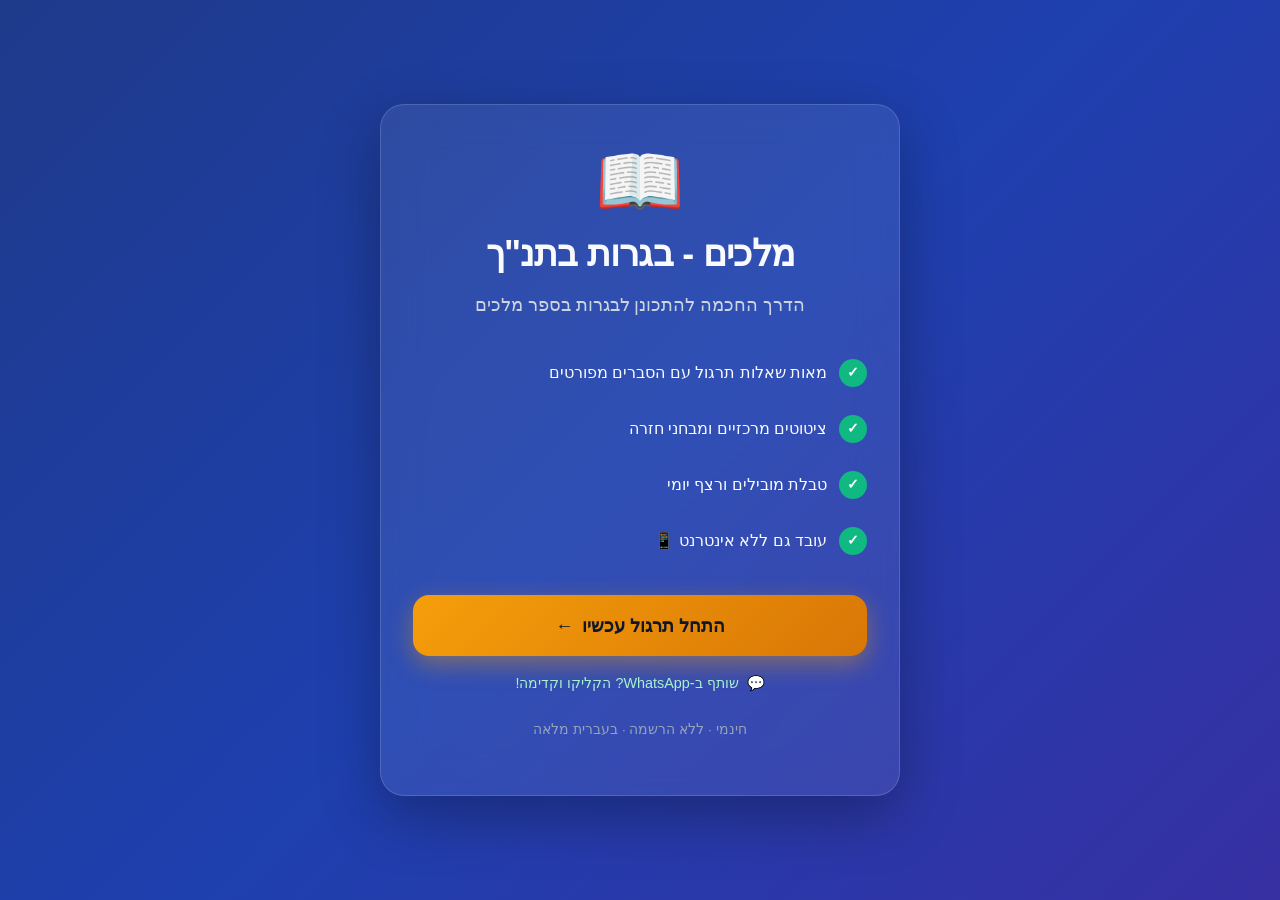
<file: share.html>
<!DOCTYPE html>
<html lang="he" dir="rtl">
<head>
  <meta charset="UTF-8">
  <meta name="viewport" content="width=device-width, initial-scale=1.0, viewport-fit=cover">
  <meta name="theme-color" content="#1e40af">
  <title>מלכים - תרגול לבגרות בתנ"ך</title>
  <meta name="description" content="אתר תרגול אינטראקטיבי ללימוד ספר מלכים לבגרות. שאלות, ציטוטים ומבחנים עם טבלת מובילים.">

  <meta property="og:type" content="website">
  <meta property="og:url" content="https://yairgbrous.github.io/melakhim-bagrut/share.html">
  <meta property="og:title" content="מלכים - תרגול לבגרות בתנ״ך">
  <meta property="og:description" content="הצטרפו לתרגול ספר מלכים! שאלות, ציטוטים ומבחנים עם טבלת מובילים 📖🏆">
  <meta property="og:image" content="https://yairgbrous.github.io/melakhim-bagrut/assets/og-image.png">
  <meta property="og:image:width" content="1200">
  <meta property="og:image:height" content="630">
  <meta property="og:locale" content="he_IL">
  <meta property="og:site_name" content="מלכים בגרות">

  <meta name="twitter:card" content="summary_large_image">
  <meta name="twitter:title" content="מלכים - תרגול לבגרות בתנ״ך">
  <meta name="twitter:description" content="הצטרפו לתרגול ספר מלכים! שאלות, ציטוטים ומבחנים 📖">
  <meta name="twitter:image" content="https://yairgbrous.github.io/melakhim-bagrut/assets/og-image.png">

  <link rel="canonical" href="https://yairgbrous.github.io/melakhim-bagrut/">
  <link rel="manifest" href="./manifest.json">
  <link rel="icon" href="data:image/svg+xml,<svg xmlns='http://www.w3.org/2000/svg' viewBox='0 0 100 100'><text y='.9em' font-size='90'>📖</text></svg>">

  <style>
    *, *::before, *::after { box-sizing: border-box; }
    html, body { margin: 0; padding: 0; }
    body {
      font-family: 'Segoe UI', -apple-system, BlinkMacSystemFont, 'Helvetica Neue', Arial, sans-serif;
      background: linear-gradient(135deg, #1e3a8a 0%, #1e40af 50%, #3730a3 100%);
      color: #f8fafc;
      min-height: 100vh;
      display: flex;
      flex-direction: column;
      align-items: center;
      justify-content: center;
      padding: 1.5rem;
      line-height: 1.6;
    }

    .card {
      background: rgba(255, 255, 255, 0.08);
      backdrop-filter: blur(20px);
      -webkit-backdrop-filter: blur(20px);
      border: 1px solid rgba(255, 255, 255, 0.15);
      border-radius: 24px;
      padding: 2.5rem 2rem;
      max-width: 520px;
      width: 100%;
      text-align: center;
      box-shadow: 0 20px 60px rgba(0, 0, 0, 0.3);
    }

    .emoji {
      font-size: 4.5rem;
      display: block;
      margin-bottom: 0.5rem;
      line-height: 1;
    }

    h1 {
      font-size: clamp(1.75rem, 5vw, 2.25rem);
      margin: 0.5rem 0;
      font-weight: 800;
      letter-spacing: -0.02em;
    }

    .tagline {
      font-size: 1.1rem;
      color: #cbd5e1;
      margin: 0.5rem 0 2rem;
    }

    .features {
      list-style: none;
      padding: 0;
      margin: 0 0 2rem;
      text-align: start;
      display: grid;
      gap: 0.75rem;
    }

    .features li {
      display: flex;
      align-items: center;
      gap: 0.75rem;
      font-size: 1rem;
      padding: 0.5rem 0;
    }

    .features li::before {
      content: "✓";
      flex-shrink: 0;
      width: 28px;
      height: 28px;
      background: #10b981;
      color: white;
      border-radius: 50%;
      display: flex;
      align-items: center;
      justify-content: center;
      font-weight: bold;
      font-size: 0.9rem;
    }

    .cta {
      display: inline-flex;
      align-items: center;
      justify-content: center;
      gap: 0.5rem;
      background: linear-gradient(135deg, #f59e0b, #d97706);
      color: #0f172a;
      padding: 1rem 2.5rem;
      border-radius: 16px;
      font-size: 1.15rem;
      font-weight: 800;
      text-decoration: none;
      width: 100%;
      box-shadow: 0 8px 24px rgba(245, 158, 11, 0.4);
      transition: transform 0.15s ease, box-shadow 0.15s ease;
      min-height: 56px;
    }

    .cta:hover, .cta:focus-visible {
      transform: translateY(-2px);
      box-shadow: 0 12px 32px rgba(245, 158, 11, 0.5);
      outline: none;
    }

    .cta:active { transform: translateY(0); }

    .meta {
      margin-top: 1.5rem;
      font-size: 0.85rem;
      color: #94a3b8;
    }

    .whatsapp-hint {
      margin-top: 1rem;
      font-size: 0.9rem;
      color: #a7f3d0;
      display: flex;
      align-items: center;
      justify-content: center;
      gap: 0.5rem;
    }

    @media (prefers-reduced-motion: reduce) {
      .cta { transition: none; }
      .cta:hover, .cta:focus-visible { transform: none; }
    }

    @media (max-width: 480px) {
      .card { padding: 2rem 1.25rem; }
      .emoji { font-size: 3.5rem; }
    }
  </style>
</head>
<body>
  <main class="card" role="main">
    <span class="emoji" aria-hidden="true">📖</span>
    <h1>מלכים - בגרות בתנ"ך</h1>
    <p class="tagline">הדרך החכמה להתכונן לבגרות בספר מלכים</p>

    <ul class="features">
      <li>מאות שאלות תרגול עם הסברים מפורטים</li>
      <li>ציטוטים מרכזיים ומבחני חזרה</li>
      <li>טבלת מובילים ורצף יומי</li>
      <li>עובד גם ללא אינטרנט 📱</li>
    </ul>

    <a href="./index.html" class="cta" aria-label="כניסה לאתר התרגול">
      <span>התחל תרגול עכשיו</span>
      <span aria-hidden="true">←</span>
    </a>

    <p class="whatsapp-hint">
      <span aria-hidden="true">💬</span>
      <span>שותף ב-WhatsApp? הקליקו וקדימה!</span>
    </p>

    <p class="meta">חינמי · ללא הרשמה · בעברית מלאה</p>
  </main>

  <script>
    if ('serviceWorker' in navigator) {
      window.addEventListener('load', () => {
        navigator.serviceWorker.register('./sw.js').catch(() => {});
      });
    }

    try {
      const ref = document.referrer || '';
      if (/whatsapp|wa\.me|api\.whatsapp/i.test(ref)) {
        document.documentElement.dataset.source = 'whatsapp';
      }
    } catch (e) {}

    // Per-route share preview (human-facing only; scrapers read the static
    // og:* tags above). Accepts ?t=<type>&id=<id>&label=<label> and rewrites
    // the heading + deep-links the CTA into the SPA.
    try {
      const p = new URLSearchParams(window.location.search);
      const t = p.get('t') || '';
      const id = p.get('id') || '';
      const label = p.get('label') || '';
      if (t && id) {
        const map = { character:'דמות', king:'מלך', event:'אירוע', place:'מקום' };
        const typeLabel = map[t] || t;
        const h1 = document.querySelector('h1');
        const tagline = document.querySelector('.tagline');
        if (h1 && label) h1.textContent = label;
        if (tagline) tagline.textContent = typeLabel + ' מספר מלכים · לחץ כדי לקרוא את הדף המלא';
        const cta = document.querySelector('a.cta');
        if (cta) cta.href = './index.html#/' + t + '/' + encodeURIComponent(id);
        document.title = (label || 'מלכים') + ' · בגרות 2551';
      }
    } catch (e) {}
  </script>
</body>
</html>
</file>
